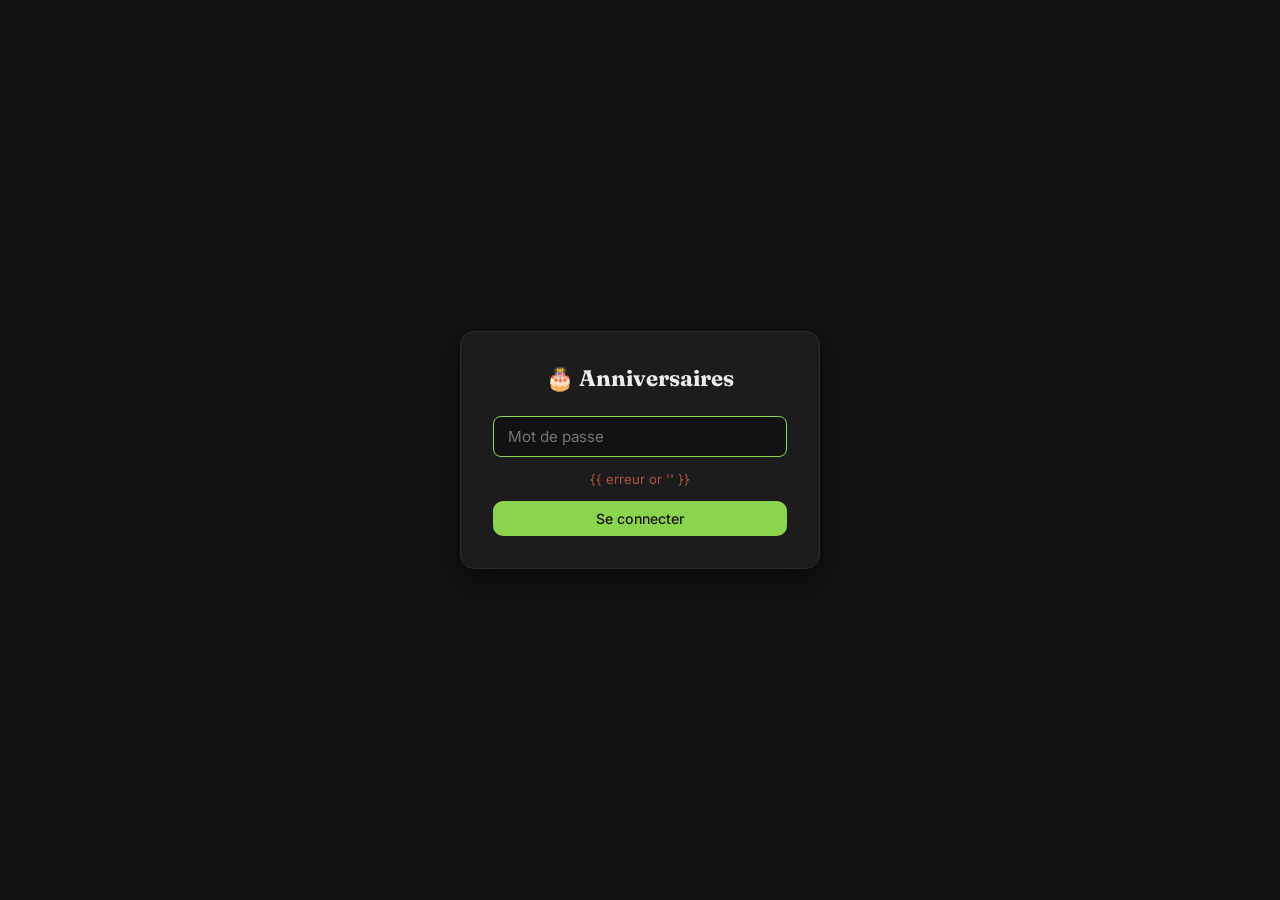
<file: templates/login.html>
<!DOCTYPE html>
<html lang="fr">
<head>
  <meta charset="UTF-8">
  <meta name="viewport" content="width=device-width, initial-scale=1.0">
  <title>Connexion — Anniversaires</title>
  <link rel="stylesheet" href="/static/style.css">
  <style>
    .login-wrap {
      min-height: 100vh;
      display: flex;
      align-items: center;
      justify-content: center;
    }
    .login-box {
      background: var(--bg-elevated);
      border: 1px solid var(--border);
      border-radius: 14px;
      padding: 32px;
      width: 100%;
      max-width: 360px;
      box-shadow: var(--shadow);
      text-align: center;
    }
    .login-box h1 {
      font-family: 'Fraunces', serif;
      font-size: 1.4rem;
      margin: 0 0 24px;
    }
    .login-box input[type="password"] {
      width: 100%;
      background: var(--bg);
      border: 1px solid var(--border);
      color: var(--text);
      padding: 10px 14px;
      border-radius: 8px;
      font-size: 0.95rem;
      outline: none;
      margin-bottom: 14px;
      font-family: inherit;
    }
    .login-box input[type="password"]:focus { border-color: var(--accent); }
    .login-erreur {
      color: var(--danger);
      font-size: 0.82rem;
      margin-bottom: 14px;
      min-height: 16px;
    }
  </style>
</head>
<body>
  <div class="login-wrap">
    <div class="login-box">
      <h1>🎂 Anniversaires</h1>
      <form method="POST">
        <input type="password" name="mot_de_passe" placeholder="Mot de passe" autofocus required>
        <div class="login-erreur">{{ erreur or '' }}</div>
        <button type="submit" class="btn btn-primary" style="width:100%;">Se connecter</button>
      </form>
    </div>
  </div>
</body>
</html>
</file>
<file: static/style.css>
@import url('https://fonts.googleapis.com/css2?family=Fraunces:opsz,wght@9..144,500;9..144,600&family=Inter:wght@400;500;600;700&display=swap');

:root {
  --bg: #121214;
  --bg-elevated: #1c1c1f;
  --bg-hover: #232327;
  --border: #2a2a2e;
  --text: #ececec;
  --text-muted: #8b8b92;
  --accent: #8ad44e;
  --accent-soft: rgba(94, 212, 78, 0.16);
  --accent-glow: rgba(154, 212, 78, 0.55);
  --danger: #b3543d;
  --danger-soft: rgba(179, 84, 61, 0.16);
  --radius: 10px;
  --shadow: 0 12px 32px rgba(0, 0, 0, 0.45);
}

* { box-sizing: border-box; }

body {
  margin: 0;
  background: var(--bg);
  color: var(--text);
  font-family: 'Inter', system-ui, sans-serif;
  -webkit-font-smoothing: antialiased;
}

.app {
  max-width: 960px;
  margin: 0 auto;
  padding: 32px 20px 80px;
}



.topbar {
  display: flex;
  flex-wrap: wrap;
  align-items: center;
  gap: 16px;
  margin-bottom: 28px;
}

.topbar h1 {
  font-family: Arial, sans-serif;
  font-weight: 600;
  font-size: 1.6rem;
  margin: 0;
  letter-spacing: 0.2px;
}

.search-wrap {
  position: relative;
  flex: 1;
  min-width: 180px;
}

.search-wrap input {
  width: 100%;
  background: var(--bg-elevated);
  border: 1px solid var(--border);
  color: var(--text);
  padding: 9px 14px;
  border-radius: var(--radius);
  font-size: 0.9rem;
  outline: none;
}

.search-wrap input:focus {
  border-color: var(--accent);
}

.search-results {
  position: absolute;
  top: calc(100% + 6px);
  left: 0;
  right: 0;
  background: var(--bg-elevated);
  border: 1px solid var(--border);
  border-radius: var(--radius);
  box-shadow: var(--shadow);
  z-index: 30;
  max-height: 280px;
  overflow-y: auto;
}

.search-results div {
  padding: 10px 14px;
  cursor: pointer;
  font-size: 0.88rem;
  border-bottom: 1px solid var(--border);
  display: flex;
  justify-content: space-between;
  gap: 10px;
}

.search-results div:last-child { border-bottom: none; }
.search-results div:hover { background: var(--bg-hover); }
.search-results .muted { color: var(--text-muted); }
.search-empty { padding: 12px 14px; color: var(--text-muted); font-size: 0.85rem; }

.btn {
  border: none;
  cursor: pointer;
  border-radius: var(--radius);
  font-family: inherit;
  font-size: 0.88rem;
  font-weight: 500;
  padding: 9px 16px;
  transition: background 0.15s ease, transform 0.1s ease;
}

.btn-primary { background: var(--accent); color: #1a1408; }
.btn-primary:hover { background: #2af523; }

.btn-ghost {
  background: transparent;
  color: var(--text);
  border: 1px solid var(--border);
}
.btn-ghost:hover { background: var(--bg-hover); }

.btn-danger { background: var(--danger-soft); color: #a3e386; }
.btn-danger:hover { background: rgba(179, 84, 61, 0.28); }

.btn:active { transform: scale(0.97); }


.controls {
  display: flex;
  align-items: center;
  justify-content: space-between;
  flex-wrap: wrap;
  gap: 12px;
  margin-bottom: 20px;
}

.nav-group {
  display: flex;
  align-items: center;
  gap: 10px;
}

.nav-group button.icon {
  background: var(--bg-elevated);
  border: 1px solid var(--border);
  color: var(--text);
  width: 34px;
  height: 34px;
  border-radius: 8px;
  cursor: pointer;
  font-size: 1rem;
  display: flex;
  align-items: center;
  justify-content: center;
}
.nav-group button.icon:hover { background: var(--bg-hover); }

.period-label {
  font-weight: 600;
  font-size: 1.05rem;
  min-width: 160px;
  text-align: center;
}

.view-toggle {
  display: flex;
  background: var(--bg-elevated);
  border: 1px solid var(--border);
  border-radius: var(--radius);
  overflow: hidden;
}

.view-toggle button {
  background: transparent;
  border: none;
  color: var(--text-muted);
  padding: 8px 14px;
  cursor: pointer;
  font-size: 0.85rem;
  font-family: inherit;
}

.view-toggle button.active {
  background: var(--accent-soft);
  color: var(--accent);
}


.weekdays {
  display: grid;
  grid-template-columns: repeat(7, 1fr);
  margin-bottom: 6px;
}

.weekdays span {
  text-align: center;
  font-size: 0.72rem;
  text-transform: uppercase;
  letter-spacing: 0.06em;
  color: var(--text-muted);
  padding: 4px 0;
}

.month-grid {
  display: grid;
  grid-template-columns: repeat(7, 1fr);
  gap: 6px;
}

.day-cell {
  background: var(--bg-elevated);
  border: 1px solid var(--border);
  border-radius: var(--radius);
  min-height: 88px;
  padding: 8px;
  cursor: pointer;
  display: flex;
  flex-direction: column;
  gap: 4px;
  transition: border-color 0.15s ease, background 0.15s ease;
}

.day-cell:hover { border-color: var(--accent); }
.day-cell.outside { opacity: 0.35; }
.day-cell.today { border-color: var(--accent); box-shadow: 0 0 0 1px var(--accent-glow); }

.day-number {
  font-size: 0.82rem;
  color: var(--text-muted);
  font-variant-numeric: tabular-nums;
}
.day-cell.today .day-number { color: var(--accent); font-weight: 600; }

.day-entries { display: flex; flex-direction: column; gap: 3px; }

.entry-chip {
  font-size: 0.72rem;
  background: var(--accent-soft);
  color: var(--accent);
  padding: 2px 6px;
  border-radius: 5px;
  white-space: nowrap;
  overflow: hidden;
  text-overflow: ellipsis;
  display: flex;
  align-items: center;
  gap: 4px;
}

.entry-chip .glow {
  width: 5px;
  height: 5px;
  border-radius: 50%;
  background: var(--accent);
  box-shadow: 0 0 5px var(--accent-glow);
  flex-shrink: 0;
}

.entry-more { font-size: 0.7rem; color: var(--text-muted); }



.week-grid {
  display: grid;
  grid-template-columns: repeat(7, 1fr);
  gap: 8px;
}

.week-col {
  background: var(--bg-elevated);
  border: 1px solid var(--border);
  border-radius: var(--radius);
  padding: 10px;
  min-height: 220px;
  cursor: pointer;
}

.week-col.today { border-color: var(--accent); }

.week-col-head {
  font-size: 0.72rem;
  text-transform: uppercase;
  color: var(--text-muted);
  margin-bottom: 6px;
}

.day-view {
  background: var(--bg-elevated);
  border: 1px solid var(--border);
  border-radius: var(--radius);
  padding: 20px;
}

.day-view-empty {
  color: var(--text-muted);
  font-size: 0.9rem;
  padding: 20px 0;
  text-align: center;
}

.person-row {
  display: flex;
  align-items: center;
  justify-content: space-between;
  gap: 12px;
  padding: 12px 0;
  border-bottom: 1px solid var(--border);
}
.person-row:last-child { border-bottom: none; }

.person-info strong { font-size: 0.95rem; }
.person-info .sub { color: var(--text-muted); font-size: 0.8rem; margin-top: 2px; }

.person-actions { display: flex; gap: 8px; flex-shrink: 0; }
.person-actions button {
  background: transparent;
  border: 1px solid var(--border);
  color: var(--text-muted);
  border-radius: 7px;
  padding: 5px 10px;
  font-size: 0.78rem;
  cursor: pointer;
}
.person-actions button:hover { color: var(--text); border-color: var(--text-muted); }



.overlay {
  position: fixed;
  inset: 0;
  background: rgba(0, 0, 0, 0.55);
  display: flex;
  align-items: center;
  justify-content: center;
  padding: 20px;
  z-index: 50;
}

.overlay.hidden { display: none; }

.modal {
  background: var(--bg-elevated);
  border: 1px solid var(--border);
  border-radius: 14px;
  padding: 26px;
  width: 100%;
  max-width: 420px;
  box-shadow: var(--shadow);
}

.modal h2 {
  font-family: 'Fraunces', serif;
  font-size: 1.25rem;
  margin: 0 0 18px;
  font-weight: 600;
}

.field { margin-bottom: 14px; }

.field label {
  display: block;
  font-size: 0.8rem;
  color: var(--text-muted);
  margin-bottom: 6px;
}

.field input {
  width: 100%;
  background: var(--bg);
  border: 1px solid var(--border);
  color: var(--text);
  padding: 9px 12px;
  border-radius: 8px;
  font-size: 0.9rem;
  outline: none;
  font-family: inherit;
}
.field input:focus { border-color: var(--accent); }

.field-row { display: flex; gap: 10px; }
.field-row .field { flex: 1; }

.date-input-group {
  display: flex;
  gap: 8px;
  align-items: center;
  position: relative;
}
.date-input-group input[type="text"] { flex: 1; }

.date-picker-btn {
  background: var(--bg);
  border: 1px solid var(--border);
  color: var(--text-muted);
  width: 38px;
  height: 38px;
  border-radius: 8px;
  cursor: pointer;
  font-size: 1rem;
  flex-shrink: 0;
}
.date-picker-btn:hover { color: var(--accent); border-color: var(--accent); }

.hidden-date-input {
  position: absolute;
  opacity: 0;
  pointer-events: none;
  width: 1px;
  height: 1px;
}

.field-error {
  color: var(--danger);
  font-size: 0.78rem;
  margin-top: 6px;
  min-height: 16px;
}

.modal-actions {
  display: flex;
  justify-content: flex-end;
  gap: 10px;
  margin-top: 20px;
}

.required-note {
  font-size: 0.75rem;
  color: var(--text-muted);
  margin-top: -6px;
  margin-bottom: 16px;
}

@media (max-width: 640px) {
  .day-cell { min-height: 64px; padding: 5px; }
  .entry-chip span.label { display: none; }
  .period-label { min-width: auto; }
}
</file>
